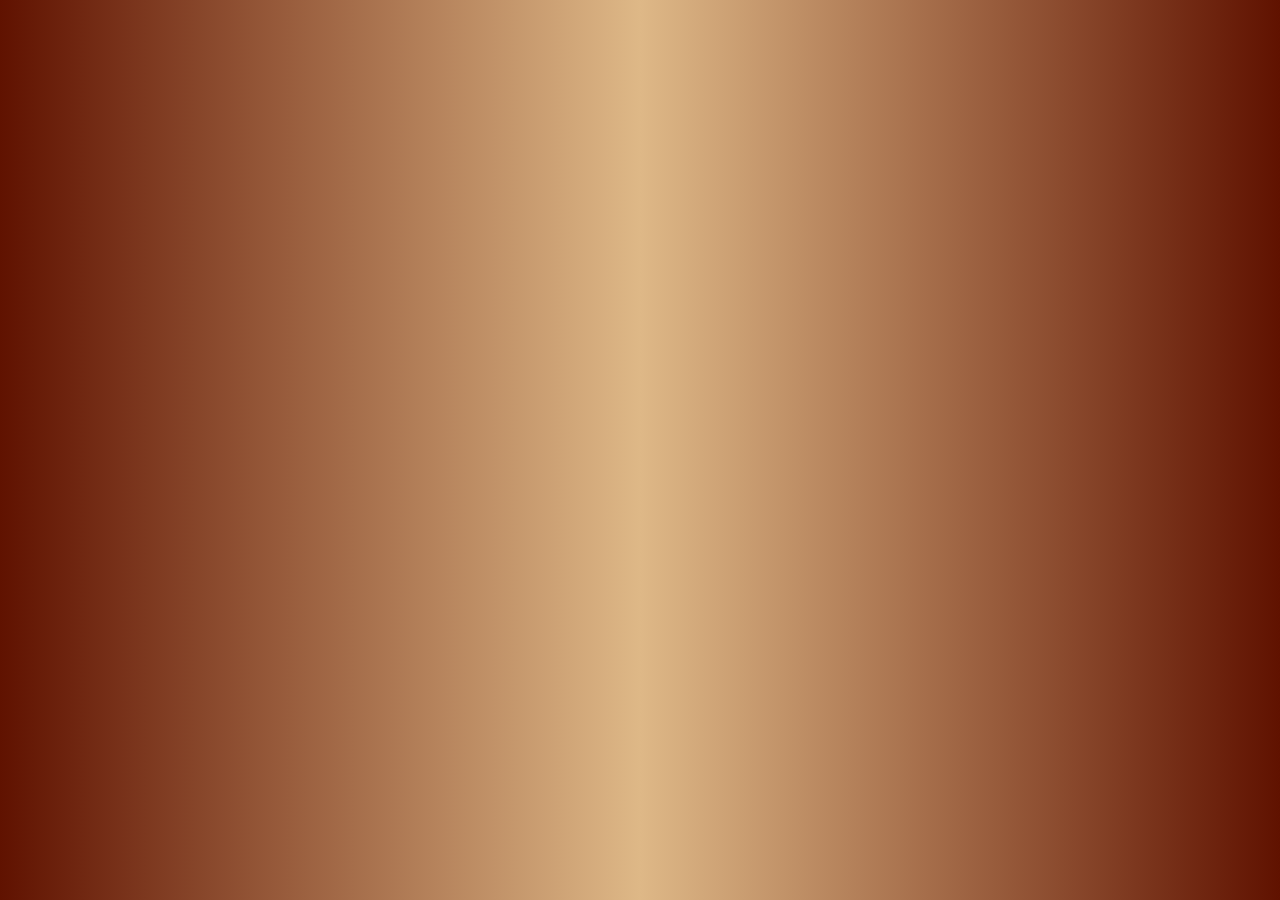
<file: 1.html>
<!DOCTYPE html>
<html lang="en">
<head>
    <style>
        *{
            background: linear-gradient(to right,rgb(96, 18, 0), rgb(222, 184, 135),rgb(96, 18, 0)); 
    
        }
    </style>
    <meta charset="UTF-8">
    <meta name="viewport" content="width=device-width, initial-scale=1.0">
    <title>Document</title>
</head>
<body>
    
</body>
</html>
</file>
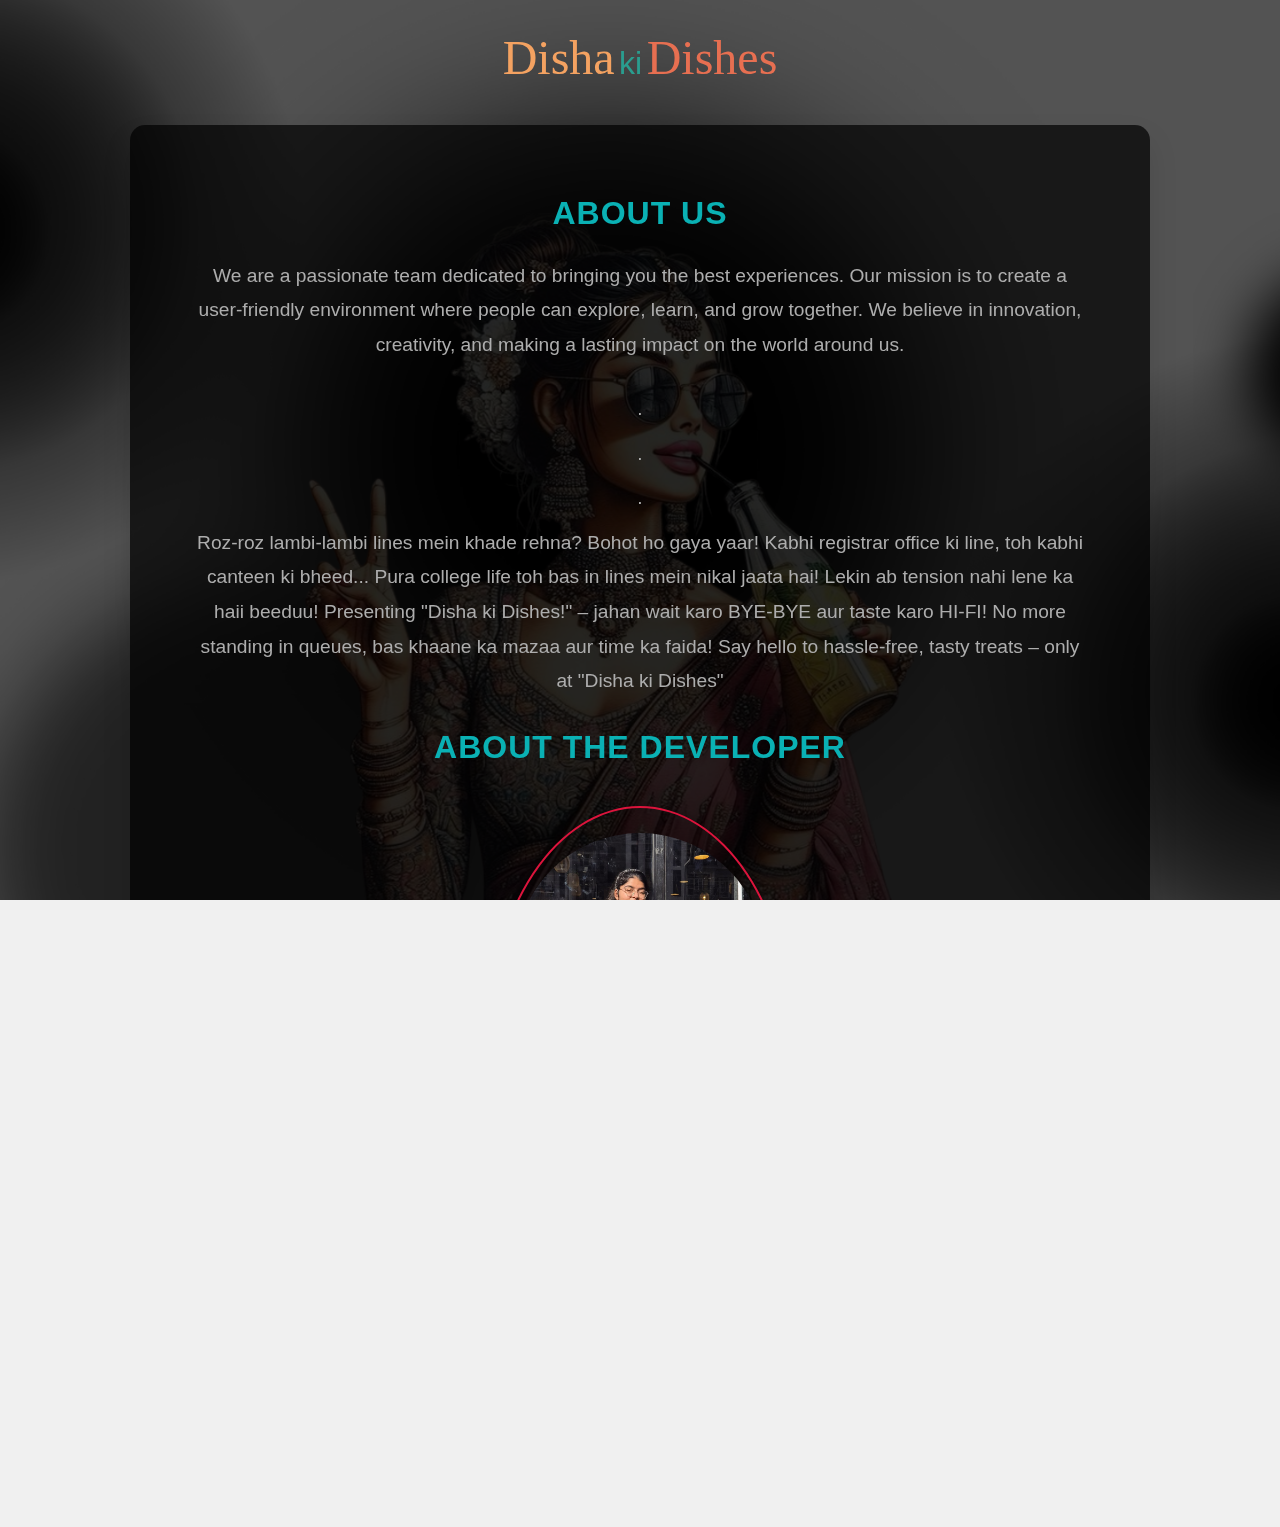
<file: Aboutus.html>
<!DOCTYPE html>
<html lang="en">
<head>
    <meta charset="UTF-8">
    <meta name="viewport" content="width=device-width, initial-scale=1.0">
    <title>About Us</title>
    <link rel="stylesheet" href="Aboutus.css">
</head>
<body>
    <!-- Logo Section -->
    <div class="logo">
        <span class="word1">Disha</span>
        <span class="word2">ki</span>
        <span class="word3">Dishes</span>
    </div>

    <!-- About Us Container -->
    <div class="about-container">
        <h2>About Us</h2>
        <p>We are a passionate team dedicated to bringing you the best experiences. Our mission is to create a user-friendly environment where people can explore, learn, and grow together. We believe in innovation, creativity, and making a lasting impact on the world around us.</p>
        <p id="para1">
            <span class="center-line">.</span>
            <span class="center-line">.</span>
            <span class="center-line">.</span>
            Roz-roz lambi-lambi lines mein khade rehna? Bohot ho gaya yaar! 
            Kabhi registrar office ki line, toh kabhi canteen ki bheed... Pura college life toh bas in lines mein nikal jaata hai!  
            Lekin ab tension nahi lene ka haii beeduu! 
            Presenting "Disha ki Dishes!" – jahan wait karo BYE-BYE aur taste karo HI-FI!  
            No more standing in queues, bas khaane ka mazaa aur time ka faida!  
            Say hello to hassle-free, tasty treats – only at "Disha ki Dishes"
        </p>
        
        <h2>About the developer</h2>
        <div class="team">
            <div class="member">
                <img src="Images/owner.jpg" alt="Owner" class="owner-img">
                <h3>Disha Verma</h3>
                <p>Front-End Developer</p>
            </div>
        </div>

        <p class="footer-text">Want to know more? <a href="Contactus.html">Contact Us</a></p>
    </div>

    <!-- Footer Section -->
    <footer class="footer">
        <p>&copy; 2024 Disha ki Dishes. All Rights Reserved.</p>
    </footer>
</body>
</html>
</file>
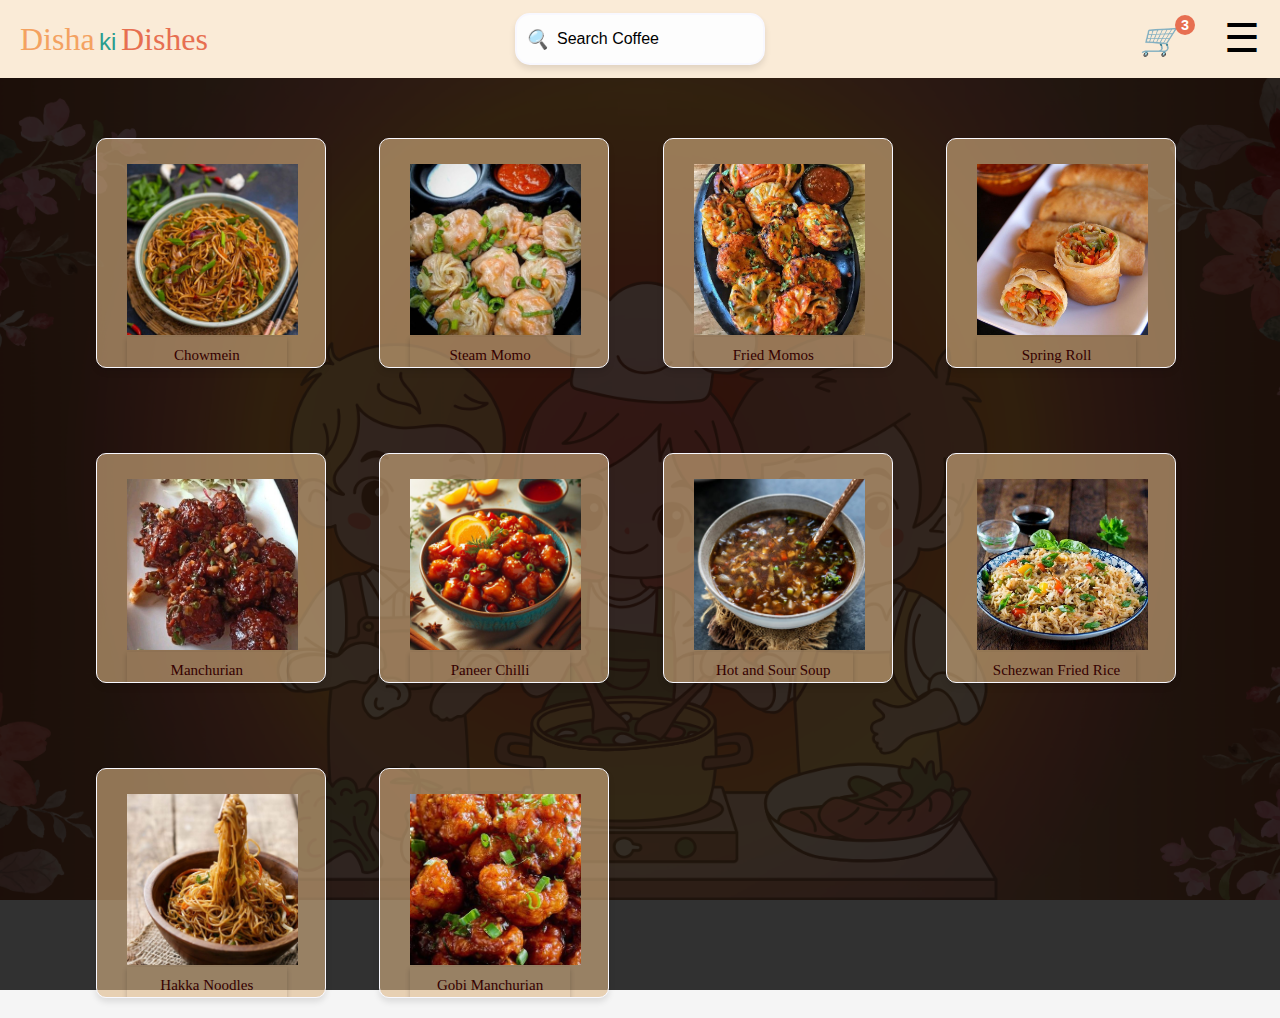
<file: Chinese.html>
<!DOCTYPE html>
<html lang="en">
<head>
    <meta charset="UTF-8">
    <meta name="viewport" content="width=device-width, initial-scale=1.0">
    <title>Chinese Dishes</title>
    <link href="https://cdnjs.cloudflare.com/ajax/libs/font-awesome/6.0.0-beta3/css/all.min.css" rel="stylesheet">
    <link rel="stylesheet" href="Chinese.css">
</head>
<body>
    <!-- Sidebar Toggle Button -->
    <div class="sidebar-toggle" id="sidebarToggle">&#9776;</div>

    <!-- Sidebar -->
    <div id="sideNav" class="side-nav">
        <a href="javascript:void(0)" class="closebtn" id="closeSidebar">&times;</a>
        <a href="Home.html">Home</a>
        <a href="Login.html">Login</a>
        <a href="Signup.html">Signup</a>
        <a href="Menu.html">Menu</a>
        <a href="MyCart.html">My Cart</a>
        <a href="Pre.html">Previous Order History</a>
        <a href="Feedback.html">Feedback</a>
        <a href="Aboutus.html">About Us</a>
        <a href="Contactus.html">Contact Us</a>
    </div>
       

    <nav class="navbar">
        <!-- Logo -->
        <div class="logo">
            <span class="word1">Disha</span>
            <span class="word2">ki</span>
            <span class="word3">Dishes</span>
        </div>
        
        <!-- Search Bar -->
        <div class="search-bar">
            <i class="search-icon">&#128269;</i> <!-- Search Icon -->
            <input type="text" id="searchInput" readonly>
        </div>

        <!-- Cart Button -->
        <div class="cart-container">
            <i class="cart-icon">&#128722;</i> <!-- Cart Icon -->
            <span class="cart-count">3</span> <!-- Dynamic cart count -->
        </div>

     
        

    </nav>
    <div class="container">
        <div class="dish-box">
            <!-- Food Item Name Overlay -->
            <div class="food-name-overlay">Chowmein</div>
            <img src="Images/Chowmein.jpg" alt="Chowmein" class="dish-img">
            <div class="bookmark" onclick="toggleBookmark(this)">
                <i class="fa fa-bookmark"></i>
            </div>
            <div class="heart-icon"><i class="fa fa-heart"></i></div>
            <div class="overlay" onclick="openPopup('Chowmein')">
                <span>View Details</span>
            </div>
        </div>
        <div class="dish-box">
            <!-- Food Item Name Overlay -->
            <div class="food-name-overlay">Steam Momo</div>
            <img src="Images/Momos.jpg" alt="Steam Momos" class="dish-img">
            <div class="bookmark" onclick="toggleBookmark(this)">
                <i class="fa fa-bookmark"></i>
            </div>
            <div class="heart-icon"><i class="fa fa-heart"></i></div>
            <div class="overlay" onclick="openPopup('Steam Momos')">
                <span>View Details</span>
            </div>
        </div>
        <div class="dish-box">
            <!-- Food Item Name Overlay -->
            <div class="food-name-overlay">Fried Momos</div>
            <img src="Images/FriedMomos.jpg" alt="Fried Momos" class="dish-img">
            <div class="bookmark" onclick="toggleBookmark(this)">
                <i class="fa fa-bookmark"></i>
            </div>
            <div class="heart-icon"><i class="fa fa-heart"></i></div>
            <div class="overlay" onclick="openPopup('Fried Momos')">
                <span>View Details</span>
            </div>
        </div><div class="dish-box">
            <!-- Food Item Name Overlay -->
            <div class="food-name-overlay">Spring Roll</div>
            <img src="Images/SpringRoll.jpg" alt="SpringRoll" class="dish-img">
            <div class="bookmark" onclick="toggleBookmark(this)">
                <i class="fa fa-bookmark"></i>
            </div>
            <div class="heart-icon"><i class="fa fa-heart"></i></div>
            <div class="overlay" onclick="openPopup('Spring Roll')">
                <span>View Details</span>
            </div>
        </div>
        <div class="dish-box">
            <!-- Food Item Name Overlay -->
            <div class="food-name-overlay">Manchurian</div>
            <img src="Images/Manchurian.jpg" alt="Manchurian" class="dish-img">
            <div class="bookmark" onclick="toggleBookmark(this)">
                <i class="fa fa-bookmark"></i>
            </div>
            <div class="heart-icon"><i class="fa fa-heart"></i></div>
            <div class="overlay" onclick="openPopup('Manchurian')">
                <span>View Details</span>
            </div>
        </div>
        <div class="dish-box">
            <!-- Food Item Name Overlay -->
            <div class="food-name-overlay">Paneer Chilli</div>
            <img src="Images/ChillyPaneer.jpg" alt="Paneer Chilli" class="dish-img">
            <div class="bookmark" onclick="toggleBookmark(this)">
                <i class="fa fa-bookmark"></i>
            </div>
            <div class="heart-icon"><i class="fa fa-heart"></i></div>
            <div class="overlay" onclick="openPopup('Paneer Chilli')">
                <span>View Details</span>
            </div>
        </div>
        <div class="dish-box">
            <!-- Food Item Name Overlay -->
            <div class="food-name-overlay">Hot and Sour Soup</div>
            <img src="Images/Soup.jpg" alt="Hot and Sour Soup" class="dish-img">
            <div class="bookmark" onclick="toggleBookmark(this)">
                <i class="fa fa-bookmark"></i>
            </div>
            <div class="heart-icon"><i class="fa fa-heart"></i></div>
            <div class="overlay" onclick="openPopup('Hot and Sour Soup')">
                <span>View Details</span>
            </div>
        </div>
        <div class="dish-box">
            <!-- Food Item Name Overlay -->
            <div class="food-name-overlay">Schezwan Fried Rice</div>
            <img src="Images/Rice.jpg" alt="Schezwan Fried Rice" class="dish-img">
            <div class="bookmark" onclick="toggleBookmark(this)">
                <i class="fa fa-bookmark"></i>
            </div>
            <div class="heart-icon"><i class="fa fa-heart"></i></div>
            <div class="overlay" onclick="openPopup('Schezwan Fried Rice')">
                <span>View Details</span>
            </div>
        </div>
        <div class="dish-box">
            <!-- Food Item Name Overlay -->
            <div class="food-name-overlay">Hakka Noodles</div>
            <img src="Images/Noodles.jpg" alt="Hakka Noodles" class="dish-img">
            <div class="bookmark" onclick="toggleBookmark(this)">
                <i class="fa fa-bookmark"></i>
            </div>
            <div class="heart-icon"><i class="fa fa-heart"></i></div>
            <div class="overlay" onclick="openPopup('Hakka Noodles')">
                <span>View Details</span>
            </div>
        </div>
        <div class="dish-box">
            <!-- Food Item Name Overlay -->
            <div class="food-name-overlay">Gobi Manchurian</div>
            <img src="Images/Man.jpg" alt="Gobi Manchurian" class="dish-img">
            <div class="bookmark" onclick="toggleBookmark(this)">
                <i class="fa fa-bookmark"></i>
            </div>
            <div class="heart-icon"><i class="fa fa-heart"></i></div>
            <div class="overlay" onclick="openPopup('Gobi Manchurian')">
                <span>View Details</span>
            </div>
        </div>

                </div>
            </div>
        </div>
    </div>

    <!-- Popup Modal -->
    <div id="popup" class="popup">
        <div class="popup-content">
            <span class="close-btn" onclick="closePopup()">&times;</span>
            <h2 id="popup-title"></h2>
            <label for="time-slot">Time Slot:</label>
            <select id="time-slot" class="select-field">
                <option value="1st-lecture">1st Lecture</option>
                <option value="2nd-lecture">2nd Lecture</option>
                <option value="Water Break">Water Break</option>
                <option value="3rd-lecture">3rd Lecture</option>
                <option value="lunch-12-1">Lunch Slot 12:20-1:10</option>
                <option value="lunch-1-2">Lunch Slot 1:10-2:00</option>
                <option value="After 4:30">After 4:30</option>
            </select>

            <label for="remarks">Additional Instructions:</label>
            <textarea id="remarks" placeholder="E.g., Less spicy, no onion"></textarea>

            <label for="quantity">Number of Pieces:</label>
            <input type="number" id="quantity" min="1" max="10" value="1">

            <button class="add-to-cart-btn">Add to Cart</button>
        </div>
    </div>

    <script>
    // Toggle the side navigation
    function toggleNav() {
            const sideNav = document.getElementById("sideNav");
            if (sideNav.style.width === "250px") {
                sideNav.style.width = "0"; // Close the sidebar
            } else {
                sideNav.style.width = "250px"; // Open the sidebar
            }
        }

        // Add event listeners for toggling
        document.getElementById("sidebarToggle").addEventListener("click", toggleNav);
        document.getElementById("closeSidebar").addEventListener("click", () => {
            document.getElementById("sideNav").style.width = "0"; // Close the sidebar
        });
        const searchSuggestions = ["Search Coffee", "Search Tea", "Search Chowmein", "Search Pasta", "Search Limca"];
        let index = 0;
        const searchInput = document.getElementById("searchInput");

        // Immediately start cycling through search text
        function cycleSearchText() {
            searchInput.value = searchSuggestions[index];
            index = (index + 1) % searchSuggestions.length;
        }

        // Start cycling right away
        cycleSearchText();

        // Change text every 3 seconds
        setInterval(cycleSearchText, 3000);
    // Toggle bookmark and show heart icon
        function toggleBookmark(element) {
            const heartIcon = element.parentElement.querySelector('.heart-icon');
            const bookmarkIcon = element.querySelector('.fa-bookmark');
        
            if (heartIcon.style.display === 'block') {
                heartIcon.style.display = 'none';
                bookmarkIcon.style.color = '#444';
            } else {
                heartIcon.style.display = 'block';
                bookmarkIcon.style.color = 'red';
            }
        }
        
        // Open popup
        function openPopup(dishName) {
            const popup = document.getElementById('popup');
            const popupTitle = document.getElementById('popup-title');
            popupTitle.textContent = dishName;
            popup.style.display = 'flex';
        
            // Close popup on clicking outside
            window.addEventListener('mousedown', closePopupOnOutsideClick);
        }
        
        // Close popup
        function closePopup() {
            const popup = document.getElementById('popup');
            popup.style.display = 'none';
            window.removeEventListener('mousedown', closePopupOnOutsideClick);
        }
        
        // Close popup when clicked outside
        function closePopupOnOutsideClick(event) {
            const popupContent = document.querySelector('.popup-content');
            if (!popupContent.contains(event.target)) {
                closePopup();
            }
        }
        </script>
</body>
</html>
</file>
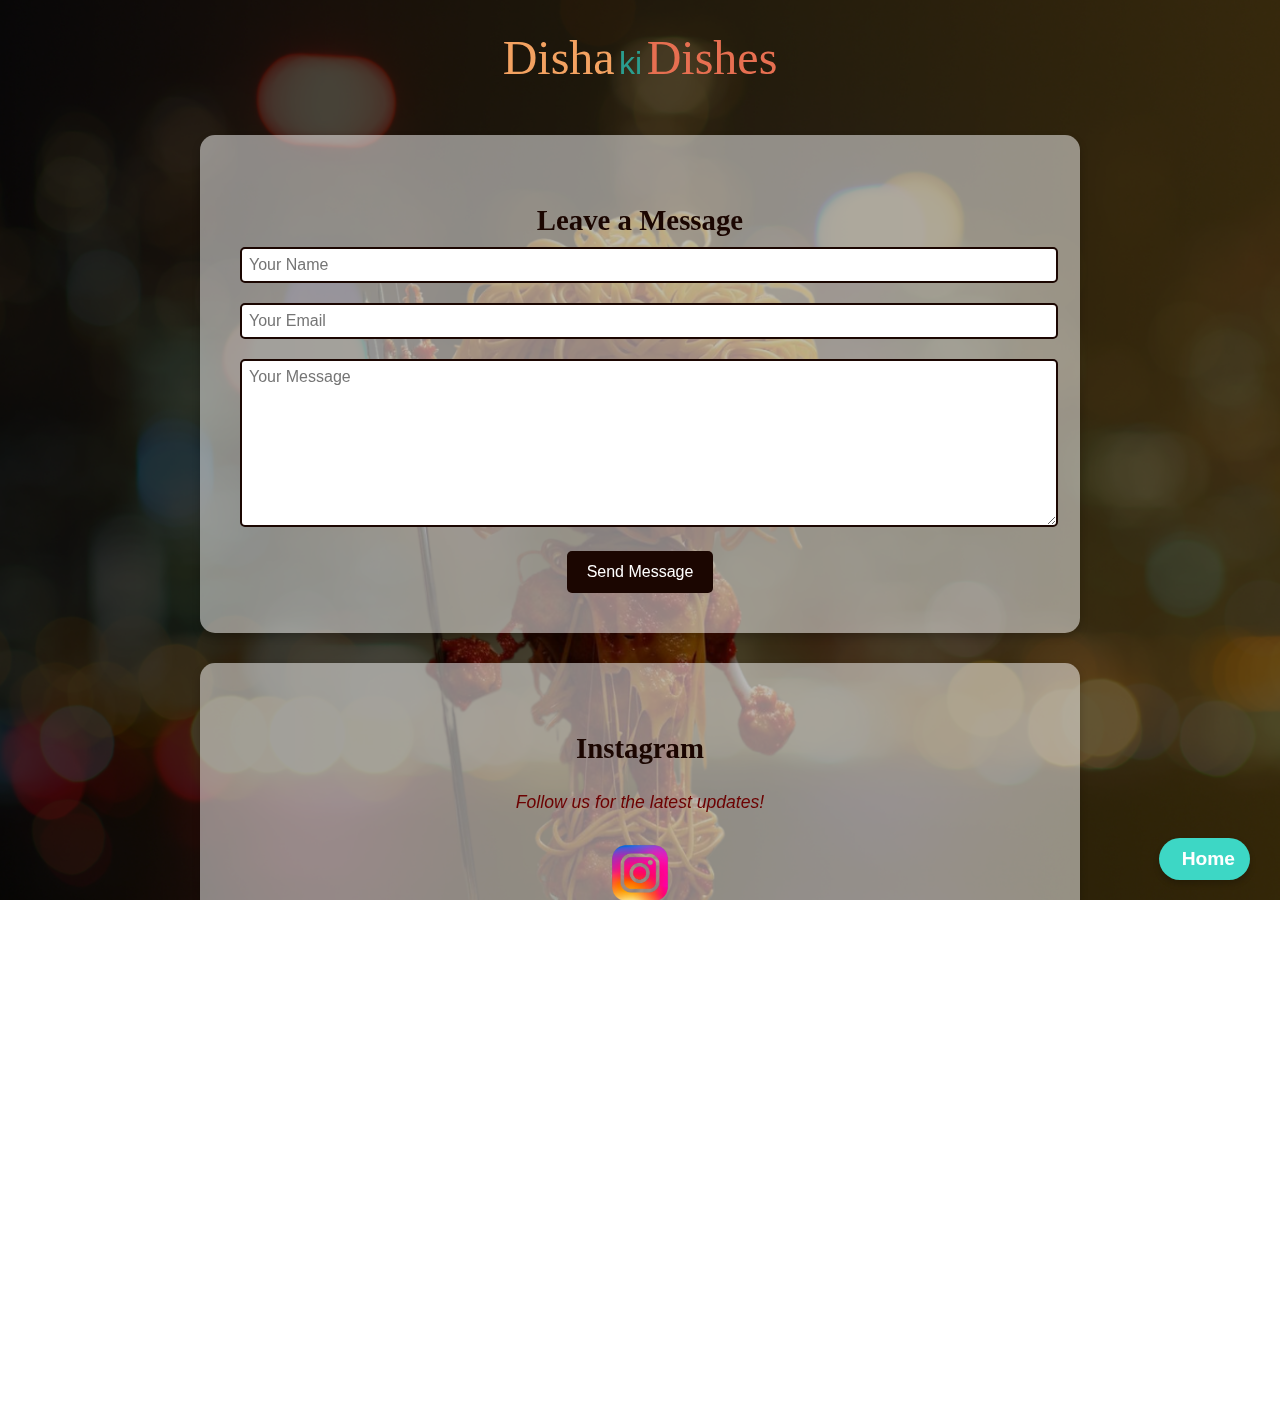
<file: Contactus.html>
<!DOCTYPE html>
<html lang="en">
<head>
    <meta charset="UTF-8">
    <meta name="viewport" content="width=device-width, initial-scale=1.0">
    <title>Contact Us</title>
    <link rel="stylesheet" href="Contactus.css">
</head>
<body>

    <!-- Logo Section -->
    <div class="logo">
        <span class="word1">Disha</span>
        <span class="word2">ki</span>
        <span class="word3">Dishes</span>
    </div>

    <!-- Contact Section -->
    <div class="contact-section">
        <!-- Leave a Message Section -->
        <div class="contact-box">
            <h3>Leave a Message</h3>
            <form class="contact-form" action="submit_form.php" method="POST">
                <input type="text" name="name" placeholder="Your Name" required>
                <input type="email" name="email" placeholder="Your Email" required>
                <textarea name="message" placeholder="Your Message" required></textarea>
                <button type="submit">Send Message</button>
            </form>
        </div>

        <!-- Instagram Section -->
        <div class="contact-box">
            <h3>Instagram</h3>
            <p>Follow us for the latest updates!</p>
            <a href="https://www.instagram.com/_ms.disha_/profilecard/" target="_blank">
                <img src="Images/Instagram.png" alt="Instagram" width="80">
            </a>
        </div>

        <!-- LinkedIn Section -->
        <div class="contact-box">
            <h3>LinkedIn</h3>
            <p>Connect with us on LinkedIn!</p>
            <a href="https://www.linkedin.com/in/disha-verma-a37bb4322?utm_source=share&utm_campaign=share_via&utm_content=profile&utm_medium=android_app" target="_blank">
                <img src="Images/Linkedin.png" alt="LinkedIn" width="80">
            </a>
        </div>
    </div>

    <div class="home-link-container">
        <a href="Home.html" class="home-link" title="Go to Home">
            <i class="fas fa-home"></i> Home
        </a>
    </div>

    <!-- Footer Section -->
    <footer class="footer">
        <p>&copy; 2024 Disha ki Dishes. All Rights Reserved.</p>
    </footer>
    <script>document.querySelector('.home-link').addEventListener('click', (e) => {
        e.preventDefault();
        window.location.href = 'Home.html'; // Adjust if your home link differs
    });
    </script>
        
</body>
</html>
</file>
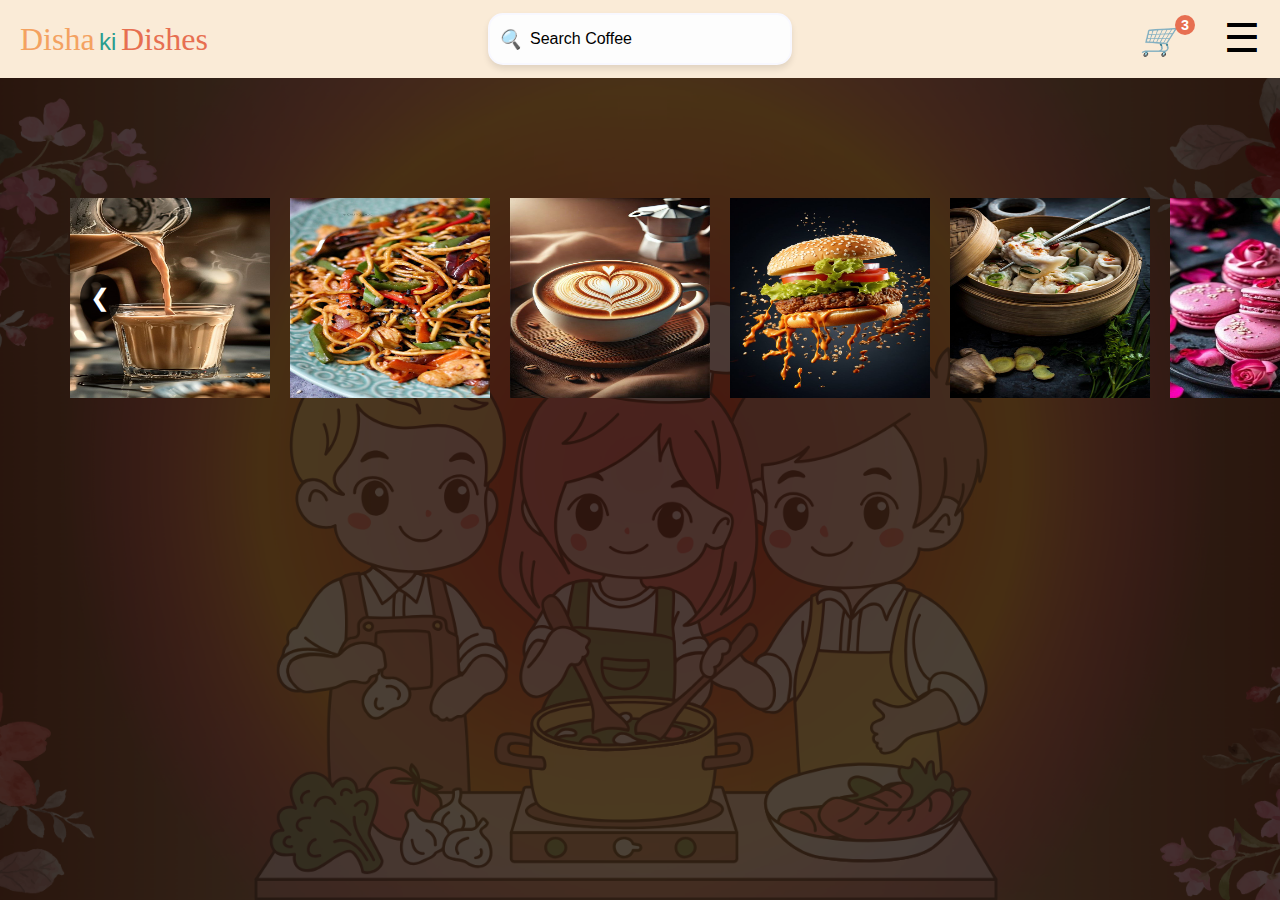
<file: Home.html>
<!DOCTYPE html>
<html lang="en">
<head>
    <meta charset="UTF-8">
    <meta name="viewport" content="width=device-width, initial-scale=1.0">
    <title>Home Page</title>
    <link rel="stylesheet" href="styles.css">
</head>
<body>
    <!-- Sidebar Toggle Button -->
    <div class="sidebar-toggle" id="sidebarToggle">&#9776;</div>

    <!-- Sidebar -->
    <div id="sideNav" class="side-nav">
        <a href="javascript:void(0)" class="closebtn" id="closeSidebar">&times;</a>
        <a href="Home.html">Home</a>
        <a href="Login.html">Login</a>
        <a href="Signup.html">Signup</a>
        <a href="Menu.html">Menu</a>
        <a href="MyCart.html">My Cart</a>
        <a href="Pre.html">Previous Order History</a>
        <a href="Feedback.html">Feedback</a>
        <a href="Aboutus.html">About Us</a>
        <a href="Contactus.html">Contact Us</a>
    </div>

    <!-- Navbar -->
    <nav class="navbar">
        <!-- Logo -->
        <div class="logo">
            <span class="word1">Disha</span>
            <span class="word2">ki</span>
            <span class="word3">Dishes</span>
        </div>
        <!-- Search Bar -->
        <div class="search-bar">
            <i class="search-icon">&#128269;</i> <!-- Search Icon -->
            <input type="text" id="searchInput" readonly>
        </div>
        <!-- Cart Button -->
        <div class="cart-container">
            <i class="cart-icon">&#128722;</i> <!-- Cart Icon -->
            <span class="cart-count">3</span> <!-- Dynamic cart count -->
        </div>
        <!-- Sidebar Toggle Button -->
        <div class="sidebar-toggle" id="sidebarToggle">&#9776;</div>
    </nav>

    <div class="carousel-container">
        <button class="scroll-btn left">&#10094;</button>
        <div class="carousel">
          <img src="Images/9.jpg" data-hover="Images/21.jpg" alt="Image 2">
          <img src="Images/12.jpg" data-hover="Images/13.jpg" alt="Image 3">
          <img src="Images/10.jpg" data-hover="Images/11.jpg" alt="Image 4">
          <img src="Images/14.jpg" data-hover="Images/15.jpg" alt="Image 5">
          <img src="Images/16.jpg" data-hover="Images/17.jpg" alt="Image 6">
          <img src="Images/32.jpg" data-hover="Images/33.jpg" alt="Image 7">
          <img src="Images/24.jpg" data-hover="Images/18.jpg" alt="Image 8">
          <img src="Images/25.jpg" data-hover="Images/26.jpg" alt="Image 9">
          <img src="Images/19.jpg" data-hover="Images/22.jpg" alt="Image 10">
          <img src="Images/9.jpg" data-hover="Images/21.jpg" alt="Image 2">
          <img src="Images/12.jpg" data-hover="Images/13.jpg" alt="Image 3">
          <img src="Images/10.jpg" data-hover="Images/11.jpg" alt="Image 4">
          <img src="Images/14.jpg" data-hover="Images/15.jpg" alt="Image 5">
          <img src="Images/16.jpg" data-hover="Images/17.jpg" alt="Image 6">
          <img src="Images/32.jpg" data-hover="Images/33.jpg" alt="Image 7">
          <img src="Images/24.jpg" data-hover="Images/18.jpg" alt="Image 8">
          <img src="Images/25.jpg" data-hover="Images/26.jpg" alt="Image 9">
          <img src="Images/19.jpg" data-hover="Images/22.jpg" alt="Image 10">
        </div>
        <button class="scroll-btn right">&#10095;</button>
      </div>
    
      <script>
        const carousel = document.querySelector('.carousel');
        const leftBtn = document.querySelector('.scroll-btn.left');
        const rightBtn = document.querySelector('.scroll-btn.right');
        const images = document.querySelectorAll('.carousel img');
    
        // Scroll functionality for carousel
        function scrollLeft() {
          // Scroll by a fixed width of an image, so it scrolls one image at a time
          carousel.scrollBy({ left: -220, behavior: 'smooth' }); // Adjusted scroll distance to match image size
        }
    
        function scrollRight() {
          // Scroll by a fixed width of an image, so it scrolls one image at a time
          carousel.scrollBy({ left: 220, behavior: 'smooth' }); // Adjusted scroll distance to match image size
        }
    
        leftBtn.addEventListener('click', scrollLeft);
        rightBtn.addEventListener('click', scrollRight);
    
        // Hover effect for changing images
        images.forEach((img) => {
          const originalSrc = img.getAttribute('src'); // Store original image source
    
          img.addEventListener('mouseenter', () => {
            const hoverImage = img.getAttribute('data-hover');
            if (hoverImage) {
              img.setAttribute('src', hoverImage); // Change to hover image
            }
          });
    
          img.addEventListener('mouseleave', () => {
            img.setAttribute('src', originalSrc); // Revert back to original image
          });
        });
    
        // Auto change image every 10 seconds
        let currentImageIndex = 0;
    
        function changeImage() {
          images.forEach((img, index) => {
            const hoverImage = img.getAttribute('data-hover');
            const originalSrc = img.getAttribute('src');
    
            // Only change the image if it's the current one
            if (index === currentImageIndex) {
              img.setAttribute('src', hoverImage || originalSrc); // Set hover image if available
            } else {
              img.setAttribute('src', originalSrc); // Revert to original for others
            }
          });
    
          // Increment the index for the next image
          currentImageIndex = (currentImageIndex + 1) % images.length;
        }
    
        // Change images every 10 seconds
        setInterval(changeImage, 10000)

        const searchSuggestions = ["Search Coffee", "Search Tea", "Search Chowmein", "Search Pasta", "Search Limca"];
        let index = 0;
        const searchInput = document.getElementById("searchInput");

        // Immediately start cycling through search text
        function cycleSearchText() {
            searchInput.value = searchSuggestions[index];
            index = (index + 1) % searchSuggestions.length;
        }

        // Start cycling right away
        cycleSearchText();

        // Change text every 3 seconds
        setInterval(cycleSearchText, 3000);

        // Toggle the side navigation
        function toggleNav() {
            const sideNav = document.getElementById("sideNav");
            if (sideNav.style.width === "250px") {
                sideNav.style.width = "0"; // Close the sidebar
            } else {
                sideNav.style.width = "250px"; // Open the sidebar
            }
        }

        // Add event listeners for toggling
        document.getElementById("sidebarToggle").addEventListener("click", toggleNav);
        document.getElementById("closeSidebar").addEventListener("click", () => {
            document.getElementById("sideNav").style.width = "0"; // Close the sidebar
        });
    </script>
</body>
</html>
</file>
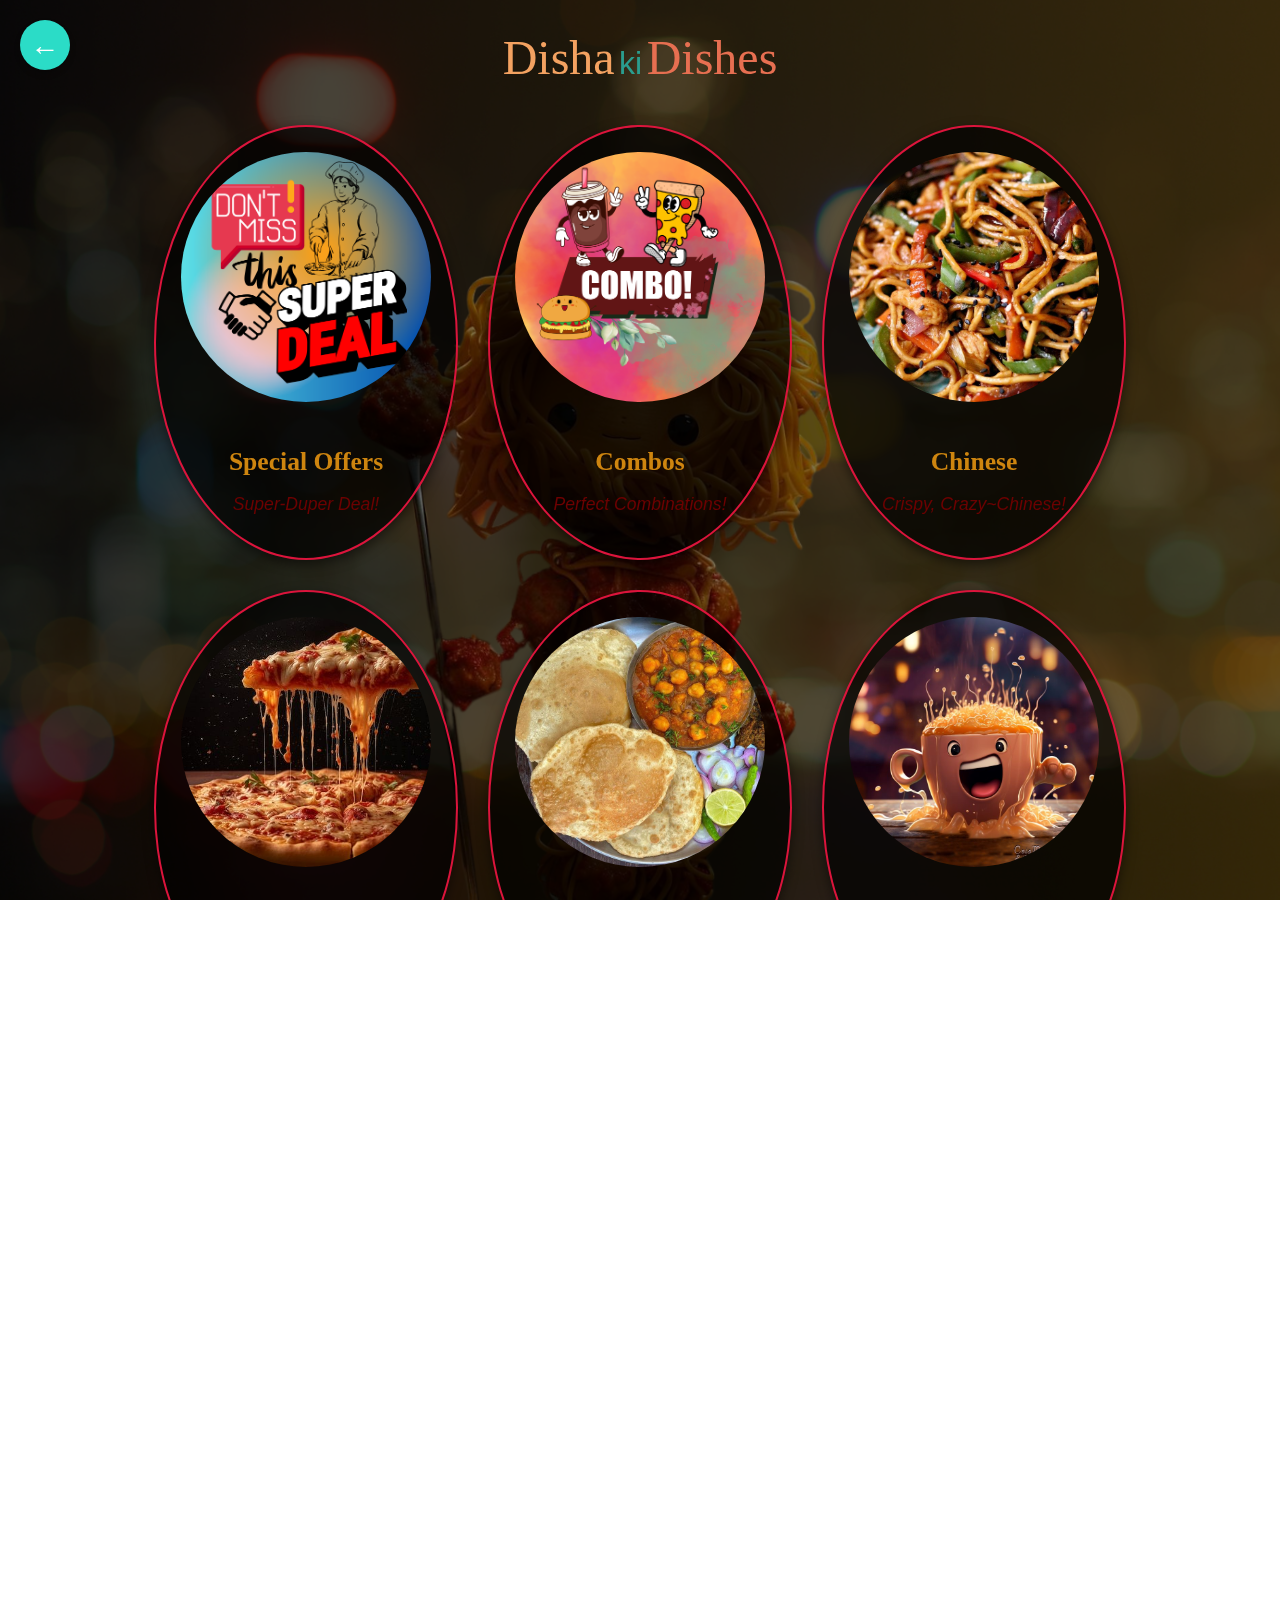
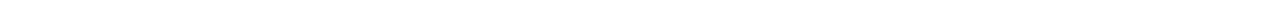
<file: Menu.html>
<!DOCTYPE html>
<html lang="en">
<head>
    <meta charset="UTF-8">
    <meta name="viewport" content="width=device-width, initial-scale=1.0">
    <title>Menu</title>
    <link rel="stylesheet" href="Menu.css">
</head>
<body>
    <!-- Logo Section -->
    <div class="logo">
        <span class="word1">Disha</span>
        <span class="word2">ki</span>
        <span class="word3">Dishes</span>
    </div>

    <div class="back-home-container">
        <a href="index.html" class="back-home-button" title="Back to Home">
            <span class="arrow-icon">&larr;</span> <!-- Back arrow icon -->
        </a>
    </div>
    

    <!-- Team Section -->
    <div class="team">
        <div class="member">
            <img src="Images/Deal.png" alt="Owner" class="owner-img">
            <h3>Special Offers</h3>
            <p>Super-Duper Deal!</p>
        </div>
        <div class="member">
            <img src="Images/Combo.png" alt="Owner" class="owner-img">
            <h3>Combos</h3>
            <p>Perfect Combinations!</p>
        </div>
        <a href="Chinese.html">
            <div class="member">
                <img src="Images/12.jpg" alt="Owner" class="owner-img">
                <h3>Chinese</h3>
                <p>Crispy, Crazy~Chinese!</p>
            </div>
        </a>
        
        <div class="member">
            <img src="Images/18.jpg" alt="Owner" class="owner-img">
            <h3>Italian</h3>
            <p>Pizza Passion!</p>
        </div>
        <div class="member">
            <img src="Images/19.jpg" alt="Owner" class="owner-img">
            <h3>Indian</h3>
            <p>Desi Tadka!</p>
        </div>
        <div class="member">
            <img src="Images/8.jpg" alt="Owner" class="owner-img">
            <h3>Beverages</h3>
            <p>Perfect lovers!</p>
        </div>
        <div class="member">
            <img src="Images/Salad.jpg" alt="Owner" class="owner-img">
            <h3>Salad</h3>
            <p>Health Buddy!</p>
        </div>
        <div class="member">
            <img src="Images/Chicken.jpg" alt="Owner" class="owner-img">
            <h3>Non-Vegeterian</h3>
            <p>Eat more Meat!</p>
        </div>
    </div>

    <!-- Footer Section -->
    <footer class="footer">
        <p>&copy; 2024 Disha ki Dishes. All Rights Reserved.</p>
    </footer>
    <script>
        document.querySelector('.back-home-button').addEventListener('click', (e) => {
    e.preventDefault();
    window.location.href = 'Home.html'; // Adjust this to your home page path
});

    </script>
</body>
</html>
</file>
<file: styles.css>
body {
    font-family: Arial, sans-serif;
    background-image: url('Images/new.png');  /* Path to your background image */
    background-size: cover;  /* Ensures the image covers the viewport */
    background-position: center;  /* Centers the image */
    background-attachment: fixed;  /* Keeps background fixed when scrolling */
    position: relative;  /* To position the overlay and content properly */
    min-height: 100vh;  /* Ensure the body takes the full height */
}

/* Dark Overlay */
body::before {
    content: '';
    position: absolute;
    top: 0;
    left: 0;
    right: 0;
    bottom: 0;
    background: rgba(0, 0, 0, 0.7);  /* Black with 50% opacity */
    z-index: 1;  /* Ensure overlay is behind the content */
}

/* Navbar Styles */
.navbar {
    display: flex;
    justify-content: flex-end; /* Move everything to the right */
    align-items: center;
    background-color: antiquewhite;
    padding: 20px 20px;
    position: relative;
    z-index: 1;
}

.logo {
    position: absolute;
    left: 20px; /* Adjust for the left space */
    top: 50%;
    transform: translateY(-50%);
}

.word1 {
    font-size: 2rem;
    font-family: fantasy;
    font-weight: lighter;
    color: #f4a261;
}

.word2 {
    font-size: 1.5rem;
    font-family: Arial, Helvetica, sans-serif;
    font-weight: lighter;
    color: #2a9d8f;
}

.word3 {
    font-size: 2rem;
    font-family: fantasy;
    font-weight: lighter;
    color: #e76f51;
}

/* Cart Container */
.cart-container {
    position: relative;
    margin-right: 80px; /* Adjust spacing from the right */
    cursor: pointer;
    color: #000; /* Default color */
    display: flex;
    align-items: center;
    justify-content: center;
    font-size: 1.5rem;
}

/* Cart Icon */
.cart-icon {
    font-size: 2rem; /* Icon size */
    color: #2a9d8f; /* Match theme colors */
    transition: transform 0.2s ease, color 0.2s ease; /* Smooth hover effect */
}

/* Cart Count (badge) */
.cart-count {
    position: absolute;
    top: -5px;
    right: -15px;
    background-color: #e76f51;
    color: white;
    font-size: 0.9rem;
    font-weight: bold;
    padding: 2px 6px;
    border-radius: 50%;
    text-align: center;
}

/* Cart Hover Effect */
.cart-container:hover .cart-icon {
    transform: scale(1.2); /* Slight enlargement */
    color: #f4a261; /* Lighter color on hover */
}

.search-bar {
    position: absolute;
    top: 50%;
    left: 50%;
    transform: translate(-50%, -50%);
    display: flex;
    align-items: center;
}

.search-bar input {
    padding: 15px 10px 15px 40px;
    font-size: 16px;
    width: 250px;
    border-radius: 15px;
    border: 2px solid ghostwhite;
    outline: none;
    transition: all 0.3s ease-in-out;
    background-color: #fdfdfd;
    box-shadow: 0 4px 6px rgba(0, 0, 0, 0.1);
}

.search-bar input:focus {
    width: 350px;
    background-color: burlywood;
    border: 2px solid ghostwhite;
}

.search-icon {
    position: absolute;
    left: 10px;
    font-size: 1.2em;
    color: #585858;
}


/* Side Navigation (Sidenav) Styles */
.side-nav {
    z-index: 9999;
    height: 100%;
    width: 0;
    position: fixed;
    top: 0;
    left: 0;
    background-color: rgba(0, 0, 0, 0.9);
    overflow-x: hidden;
    transition: width 0.0s ease-in-out; /* Smooth transition */
    padding-top: 100px;
}

.side-nav a {
    padding: 10px 10px 8px 32px;
    display: block;
    font-size: 20px;
    text-decoration: none; /* Remove underline */
    color: rgb(255, 255, 255); /* Default color */
    transition: color 0.3s ease, font-size 0.3s ease; /* Smooth transition for color and font size */
}

.side-nav a:hover {
    color: burlywood; /* Highlight color on hover */
    font-size: 20.5px; /* Increase font size on hover */
}

.side-nav .closebtn {
    position: absolute;
    top: 15px;
    right: 30px;
    font-size: 40px;
    margin-left: 40px;
}

/* Sidebar toggle button styles */
.sidebar-toggle {
    font-size: 40px;
    cursor: pointer;
    position: absolute;
    right: 20px; /* Move to the right */
    top: 15px;
    z-index: 2; /* Make sure toggle button is above navbar */
    color: rgb(0, 0, 0);
}

        /* Set body background */
        body {
            margin: 0;
            padding: 0;
            font-family: Arial, sans-serif;
        }

        /* Animation Container */
        #animationContainer {
            position: fixed;
            top: 0;
            left: 0;
            width: 100%;
            height: 100%;
            display: flex;
            align-items: center;
            justify-content: center;
            flex-direction: column;
            z-index: 9999;

            /* Add background image */
            background: url('./images/background.jpg') no-repeat center center/cover;
        }

        /* Add black overlay */
        #animationContainer::before {
            content: '';
            position: absolute;
            top: 0;
            left: 0;
            width: 100%;
            height: 100%;
            background: rgba(0, 0, 0, 0.9); /* Semi-transparent black overlay */
            z-index: -1; /* Place behind content */
        }

        /* Loading Word Animation */
        .loading-word {
            display: flex;
            margin-bottom: 20px;
            animation: hideLoading 0.7s ease forwards;
            animation-delay: 1.5s;
        }

        .loading-word span {
            font-size: 2rem;
            font-family: Arial, sans-serif;
            font-weight: bold;
            color: white;
            opacity: 0;
            display: inline-block;
            animation: fadeInLetter 0.3s ease forwards;
        }

        /* Sequential animation for each letter */
        .loading-word span:nth-child(1) { animation-delay: 0s; }
        .loading-word span:nth-child(2) { animation-delay: 0.1s; }
        .loading-word span:nth-child(3) { animation-delay: 0.2s; }
        .loading-word span:nth-child(4) { animation-delay: 0.3s; }
        .loading-word span:nth-child(5) { animation-delay: 0.4s; }
        .loading-word span:nth-child(6) { animation-delay: 0.5s; }
        .loading-word span:nth-child(7) { animation-delay: 0.6s; }
        .loading-word span:nth-child(8) { animation-delay: 0.7s; }
        .loading-word span:nth-child(9) { animation-delay: 0.8s; }
        .loading-word span:nth-child(10) { animation-delay: 0.9s; }

        @keyframes fadeInLetter {
            0% {
                opacity: 0;
                transform: translateY(10px);
            }
            100% {
                opacity: 1;
                transform: translateY(0);
            }
        }

        /* Hides Loading Word */
        @keyframes hideLoading {
            0% {
                opacity: 1;
                transform: translateY(0);
            }
            100% {
                opacity: 0;
                visibility: hidden;
            }
        }

        /* Disha ki Dishes Animation */
        .logo-text {
            font-size: 20rem;
            display: flex;
            gap: 10px;
            opacity: 0;
            animation: fadeInLogo 1.0s ease forwards;
            animation-delay: 2.2s;
        }

        .logo-text .word1 {
            font-family: fantasy;
            font-size: 10rem;
            font-weight: lighter;
            color: #f4a261;
        }

        .logo-text .word2 {
            font-family: Arial, Helvetica, sans-serif;
            font-size: 8rem;
            font-weight: lighter;
            color: #2a9d8f;
        }

        .logo-text .word3 {
            font-family: fantasy;
            font-size: 10rem;
            font-weight: lighter;
            color: #e76f51;
        }

        @keyframes fadeInLogo {
            0% {
                opacity: 0;
                transform: scale(0.8);
            }
            100% {
                opacity: 1;
                transform: scale(1);
            }
        }

        /* Fade out the entire animation container */
        @keyframes fadeOut {
            0% {
                opacity: 1;
            }
            100% {
                opacity: 0;
                visibility: hidden;
            }
        }

        /* Fade out animation container after all animations complete */
        #animationContainer {
            animation: fadeOut 1.5s ease forwards;
            animation-delay: 3.5s;
        }
        .carousel-container {
            position: relative;
            width: 100%;
            max-width: 1400px;
            margin-top: 120px;
            margin-left: 70px;
            margin-right: 50px;
            z-index: 100;
            overflow: hidden; /* Hides scrollbar */
          }
          
          .carousel {
            display: flex;
            gap: 20px;
            scroll-behavior: smooth;
            overflow-x: auto;
            border: none;
            border-radius: none;
            -ms-overflow-style: none; /* IE and Edge */
            scrollbar-width: none; /* Firefox */
            
          }
          
          .carousel::-webkit-scrollbar {
            display: none; /* Hide scrollbar in Chrome, Safari, and Opera */
          }
          
          .carousel img {
            flex-shrink: 0;
            width: 200px;
            height: 200px;
            /* border: 0.5px solid ghostwhite; */
            /* border-radius: 10px; */
            object-fit: fill;
            transition: transform 0.3s ease-in-out, box-shadow 0.3s ease-in-out;
          }
          
          .carousel img:hover {
            transform: scale(1.05);
            box-shadow: 0px 15px 20px rgba(0, 0, 0, 0.9);
            border: none;
          }
          
          .scroll-btn {
            position: absolute;
            top: 50%;
            transform: translateY(-50%);
            background-color: rgba(0, 0, 0, 0.7);
            color: white;
            border: none;
            font-size: 24px;
            padding: 10px;
            cursor: pointer;
            border-radius: 50%;
            z-index: 100;
          }
          
          .scroll-btn.left {
            left: 10px;
          }
          
          .scroll-btn.right {
            right: 10px;
          }
</file>
<file: Aboutus.css>
/* General Reset */
 body, html {
    margin: 0;
    padding: 0;
    width: 100%;
    height: 100%;
    font-family: 'Arial', sans-serif;
    background: #f0f0f0; /* Lighter background for an elegant look */
    position: relative;
    overflow-x: hidden;  /* Prevent horizontal scrolling */
}

/* Background Styling */
body {
    font-family: Arial, sans-serif;
    background-image: url('Images/c.png');  /* Path to your background image */
    background-size: cover;  /* Ensures the image covers the viewport */
    background-position: center;  /* Centers the image */
    background-attachment: fixed;  /* Keeps background fixed when scrolling */
    min-height: 100vh;  /* Ensure the body takes the full height */
    overflow-y: auto;  /* Allow vertical scrolling */
}

/* Dark Overlay */
body::before {
    content: '';
    position: fixed; /* Fix overlay position */
    top: 0;
    left: 0;
    right: 0;
    bottom: 0;
    background: rgba(0, 0, 0, 0.5);  /* Black with 50% opacity */
    z-index: 1;  /* Ensure overlay is behind the content */
    display: block;  /* Full height overlay */
    min-height: 100%; /* Ensure overlay covers the entire viewport */
}

/* Logo Section */
.logo {
    text-align: center;
    margin-top: 30px;
    z-index: 3; /* Ensure it stays on top of the overlay */
    position: relative; /* Ensure positioning above the overlay */
}

.word1 {
    font-size: 3rem;
    font-family: fantasy;
    font-weight: lighter;
    color: #f4a261;
}

.word2 {
    font-size: 2rem;
    font-family: Arial, Helvetica, sans-serif;
    font-weight: lighter;
    color: #2a9d8f;
}

.word3 {
    font-size: 3rem;
    font-family: fantasy;
    font-weight: lighter;
    color: #e76f51;
}

/* About Us Container */
.about-container {
    background: rgba(0, 0, 0, 0.7); /* Slightly more opaque for elegance */
    border-radius: 15px;
    box-shadow: 0 15px 30px rgba(0, 0, 0, 0.1);
    padding: 40px 60px;
    max-width: 900px;
    margin: 40px auto;
    text-align: center;
    z-index: 2; /* Ensure it stays on top of the overlay */
    position: relative;
}

/* Title Styling */
.about-container h2 {
    margin-top: 30px;
    font-size: 2rem;
    color: #0ab1b4;
    text-transform: uppercase;
    letter-spacing: 1.0px;
}

/* Text Styling */
.about-container p {
    font-size: 1.2rem;
    color: #adadad;
    line-height: 1.8;
    margin-bottom: 30px;
}

/* Apply styles to the paragraph with id "para1" */
#para1 {
    font-size: 1.2rem;
    color: #adadad;
    text-align: center; /* Center-align the text */
    font-family: Arial, sans-serif; /* Set the font family */
}

/* Optional: Style the center-line span */
.center-line {
    display: block;
    text-align: center;
    margin-bottom: 10px; 
}

/* Optional: If you want to style the text when hovered */
#para1:hover {
    color: crimson; /* Change text color to crimson on hover */
}

/* Team Section */
.team {
    display: flex;
    justify-content: center;
    align-items: center;
    margin-top: 40px;
    gap: 30px;
}

.member {
    border: 2px solid crimson;
    padding: 25px;
    border-radius: 50%;
    text-align: center;
    transition: transform 0.3s ease;
    box-shadow: 0 4px 12px rgba(0, 0, 0, 0.5);
}

.owner-img {
    border-radius: 50%;
    width: 250px;
    height: 250px;
    object-fit: cover;
    margin-bottom: 15px;
}

.member h3 {
    font-family: cursive;
    font-size: 1.6rem;
    color: #ce850f;
    margin-bottom: 10px;
    z-index: 2;
}
.member p {
    font-style: oblique;
    font-size: 1.1rem;
    color: #fff;
    z-index: 2;
}

.member:hover {
    transform: translateY(-10px); /* More prominent hover effect */
    border: 2px solid white;
    background-color: rgba(250, 235, 215, 0.5); /* Reduced opacity for background color */
    opacity: 1; /* Ensure image and text opacity remain unchanged */
    border-radius: 50%;
    padding: 25px;
    z-index: 2;
    color: crimson; /* Change text color to crimson on hover */
}

.member:hover h3 {
    color: crimson; /* Ensure the name color changes to crimson on hover */
}


/* Footer Section */
.footer {
    width: 100%;
    background: #000000;
    color: white;
    text-align: center;
    padding: 20px;
    margin-top: 50px;
    font-size: 1rem;
}

/* Footer Link */
.footer-text a {
    color: #f4a261;
    text-decoration: none;
}

.footer-text a:hover {
    text-decoration: underline;
}
</file>
<file: Chinese.css>
/* Basic reset and layout */
 * {
    margin: 0;
    padding: 0;
    box-sizing: border-box;
}

body {
    font-family: Arial, sans-serif;
    
    background-image: url('Images/new.png');  /* Path to your background image */
    background-size: cover;  /* Ensures the image covers the viewport */
    background-position: center;  /* Centers the image */
    background-attachment: fixed;  /* Keeps background fixed when scrolling */
    position: relative;  /* To position the overlay and content properly */
    min-height: 100vh;  /* Ensure the body takes the full height */
}

/* Dark Overlay */
body::before {
    content: '';
    position: absolute;
    height: 110vh;
    top: 0;
    left: 0;
    right: 0;
    bottom: 0;
    /* background: linear-gradient(to right,rgb(28, 1, 1), Red,rgb(28,1,1)); */
    background: rgba(0, 0, 0, 0.8); 
    z-index: 1;  /* Ensure overlay is behind the content */
}
/* Navbar Styles */
.navbar {
    display: flex;
    justify-content: flex-end; /* Move everything to the right */
    align-items: center;
    background-color: antiquewhite;
    padding: 20px 20px;
    position: relative;
    z-index: 1;
}

.logo {
    position: absolute;
    left: 20px; /* Adjust for the left space */
    top: 50%;
    transform: translateY(-50%);
}

.word1 {
    font-size: 2rem;
    font-family: fantasy;
    font-weight: lighter;
    color: #f4a261;
}

.word2 {
    font-size: 1.5rem;
    font-family: Arial, Helvetica, sans-serif;
    font-weight: lighter;
    color: #2a9d8f;
}

.word3 {
    font-size: 2rem;
    font-family: fantasy;
    font-weight: lighter;
    color: #e76f51;
}

/* Cart Container */
.cart-container {
    position: relative;
    margin-right: 80px; /* Adjust spacing from the right */
    cursor: pointer;
    color: #000; /* Default color */
    display: flex;
    align-items: center;
    justify-content: center;
    font-size: 1.5rem;
}

/* Cart Icon */
.cart-icon {
    font-size: 2rem; /* Icon size */
    color: #2a9d8f; /* Match theme colors */
    transition: transform 0.2s ease, color 0.2s ease; /* Smooth hover effect */
}

/* Cart Count (badge) */
.cart-count {
    position: absolute;
    top: -5px;
    right: -15px;
    background-color: #e76f51;
    color: white;
    font-size: 0.9rem;
    font-weight: bold;
    padding: 2px 6px;
    border-radius: 50%;
    text-align: center;
}

/* Cart Hover Effect */
.cart-container:hover .cart-icon {
    transform: scale(1.2); /* Slight enlargement */
    color: #f4a261; /* Lighter color on hover */
}

.search-bar {
    position: absolute;
    top: 50%;
    left: 50%;
    transform: translate(-50%, -50%);
    display: flex;
    align-items: center;
}

.search-bar input {
    padding: 15px 10px 15px 40px;
    font-size: 16px;
    width: 250px;
    border-radius: 15px;
    border: 2px solid ghostwhite;
    outline: none;
    transition: all 0.3s ease-in-out;
    background-color: #fdfdfd;
    box-shadow: 0 4px 6px rgba(0, 0, 0, 0.1);
}

.search-bar input:focus {
    width: 350px;
    background-color: burlywood;
    border: 2px solid ghostwhite;
}

.search-icon {
    position: absolute;
    left: 10px;
    font-size: 1.2em;
    color: #585858;
}

/* Side Navigation (Sidenav) Styles */
.side-nav {
    height: 100%;
    width: 0;
    position: fixed;
    z-index: 9999; /* Ensure side nav is above the navbar */
    top: 0;
    left: 0;
    background-color: rgba(0, 0, 0, 0.9);
    overflow-x: hidden;
    transition: width 0.0s ease-in-out; /* Smooth transition */
    padding-top: 100px;
}

.side-nav a {
    padding: 10px 10px 8px 32px;
    display: block;
    font-size: 20px;
    text-decoration: none; /* Remove underline */
    color: rgb(255, 255, 255); /* Default color */
    transition: color 0.3s ease, font-size 0.3s ease; /* Smooth transition for color and font size */
}

.side-nav a:hover {
    color: burlywood; /* Highlight color on hover */
    font-size: 1.5em; /* Increase font size on hover */
}

.side-nav .closebtn {
    position: absolute;
    top: 15px;
    right: 30px;
    font-size: 40px;
    margin-left: 40px;
}


/* Sidebar toggle button styles */
.sidebar-toggle {
    font-size: 40px;
    cursor: pointer;
    position: absolute;
    right: 20px; /* Move to the right */
    top: 15px;
    z-index: 9999; /* Make sure toggle button is above navbar */
    color: rgb(0, 0, 0);
}


body {
    font-family: 'Arial', sans-serif;
    background-color: #f5f5f5;
    overflow-y: scroll;  /* Allow scrolling */
}

/* Hide the scrollbar in webkit-based browsers (Chrome, Safari) */
body::-webkit-scrollbar {
    display: none;
}

/* For Firefox, use this to hide the scrollbar */
body {
    scrollbar-width: none;  /* Firefox */
}

.container {
    margin-top: 100px;
    width: 85%;
    margin: 20px auto;
    display: grid;
    /* overflow-y: hidden; */
    grid-template-columns: repeat(auto-fill, minmax(220px, 1fr)); /* 5 or 6 boxes per row */
    gap: 45px; /* Space between boxes */
}

/* Optionally, to control the number of boxes per row more explicitly (5 or 6 boxes per row) */
@media screen and (max-width: 1200px) {
    .container {
        grid-template-columns: repeat(5, 1fr); /* 5 boxes per row on larger screens */
    }
}

@media screen and (max-width: 992px) {
    .container {
        grid-template-columns: repeat(4, 1fr); /* 4 boxes per row on medium screens */
    }
}

@media screen and (max-width: 768px) {
    .container {
        grid-template-columns: repeat(3, 1fr); /* 3 boxes per row on small screens */
    }
}

@media screen and (max-width: 480px) {
    .container {
        grid-template-columns: repeat(2, 1fr); /* 2 boxes per row on very small screens */
    }
}


.title {
    text-align: center;
    margin-bottom: 30px;
    font-size: 2.5em;
    color: #333;
}

.dish-grid {
    margin-top: 100px;
    /* display: flex; */
    grid-template-columns: repeat(auto-fill, minmax(220px, 1fr));
    gap: 35px;
    /* margin-top: 50px; */
}

/* Dish Box */
.dish-box {
    border: 1px solid ghostwhite;
    /* background: rgba( 220, 20, 60,0.3); */
    /* background: rgba(49, 2, 2, 0.45); */
    background: rgba( 222, 184, 135,0.6);
    /* background: burlywood; */
    margin-top: 40px;
    width: 230px;
    height: 230px;
    position: relative;
    border-radius: 10px;
    overflow: hidden;
    object-fit: auto;
    box-shadow: 0 4px 6px rgba(0, 0, 0, 0.1);
    transition: transform 0.3s ease, box-shadow 0.3s ease;
    z-index: 3;
    /* border: 2px solid burlywood; */
    
}

.dish-box:hover {
    background: rgba( 222, 184, 135,0.3);
    transform: scale(1.05);
    box-shadow: 0 6px 10px rgba(0, 0, 0, 0.2);
    border: 2px solid crimson;
}

.dish-img {
    margin-top: 25px;
    margin-left: 30px;
    width: 75%;
    height: 75%;
    object-fit: cover;
}

/* Bookmark and Heart Icon */
.bookmark {
    position: absolute;
    top: 10px;
    right: 10px;
    background-color: rgba(255, 255, 255, 0.8);
    padding: 5px;
    border-radius: 50%;
    cursor: pointer;
    z-index: 3;
    display: none;
}

.dish-box:hover .bookmark {
    display: block;
}

.heart-icon {
    position: absolute;
    top: 10px;
    left: 6px;
    font-size: 1.5em;
    color: rgb(255, 0, 0);
    display: none;
    z-index: 3;}
    

/* Overlay */
.overlay {
    font-family: cursive;
    position: absolute;
    top: 0;
    left: 0;
    width: 100%;
    height: 100%;
    background-color: rgba(0, 0, 0, 0.5);
    opacity: 0;
    display: flex;
    justify-content: center;
    align-items: center;
    color: #ffffff;
    font-size: 1.2em;
    cursor: pointer;
    transition: opacity 0.3s ease;
    z-index: 2;
}

.dish-box:hover .overlay {
    opacity: 1;
}

/* Popup */
.popup {
    display: none;
    position: fixed;
    top: 0;
    left: 0;
    width: 100%;
    height: 100%;
    background-color: rgba(0, 0, 0, 0.8);
    justify-content: center;
    align-items: center;
    z-index: 1000;
}

.popup-content {
    font-family: cursive;
    background: #000000;
    color: burlywood;
    opacity: 0.8;
    padding: 20px;
    border-radius: 10px;
    width: 80%;
    max-width: 500px;
    text-align: center;
    position: relative;
}

.close-btn {
    position: absolute;
    top: 10px;
    right: 20px;
    font-size: 2em;
    cursor: pointer;
    color: #ffffff;
}

.select-field,
#remarks,
#quantity {
    color: rgb(0, 0, 0);
    width: 100%;
    margin: 10px 0;
    padding: 10px;
    border: 2px solid burlywood;
    border-radius: 5px;
}

.add-to-cart-btn {
    background-color: #009f0b;
    color: #fff;
    padding: 10px 20px;
    border: none;
    border-radius: 5px;
    cursor: pointer;
    font-size: 1em;
}

.add-to-cart-btn:hover {
    background-color: #c0392b;
}
/* Food Name Overlay on Top of Image */
.food-name-overlay {
    position: absolute;
    top: 0;
    left: 0;
    width: 70%;

    margin-right: 15px;
    margin-left: 30px;
    margin-top: 198px;
    /* background-color: rgba(13, 11, 11, 0.4);  */
    /* Slightly transparent black */
    color: #340000;
    font-size: 15px;
    /* font-weight: bold; */
    text-align: center;
    padding: 10px 0;
    font-family: 'Georgia', serif; /* Classy font style */
    /* border-radius: 10px 10px 0 0; Rounded corners for elegance */
    z-index: 2;
    box-shadow: 0 2px 5px rgba(0, 0, 0, 0.2); /* Subtle shadow effect */
}
</file>
<file: Contactus.css>
/* General Reset */
body, html {
    margin: 0;
    padding: 0;
    width: 100%;
    height: 100%;
    overflow-x: hidden;
    font-family: 'Arial', sans-serif;
}

/* Background Styling */
body {
    background-image: url('Images/d.png'); /* Path to your background image */
    background-size: cover;
    background-position: center;
    background-attachment: fixed;
    display: flex;
    flex-direction: column;
    min-height: 100vh;
}

/* Dark Overlay */
body::before {
    content: '';
    position: fixed;
    top: 0;
    left: 0;
    right: 0;
    bottom: 0;
    background: rgba(0, 0, 0, 0.5);
    z-index: 1;
}

/* Prevent Overlay on Logo, Content, and Footer */
.logo, .contact-section, .footer {
    z-index: 2;
    position: relative;
}

/* Logo Section */
.logo {
    text-align: center;
    margin-top: 30px;
}

.word1 {
    font-size: 3rem;
    font-family: fantasy;
    font-weight: lighter;
    color: #f4a261;
}

.word2 {
    font-size: 2rem;
    font-family: Arial, Helvetica, sans-serif;
    font-weight: lighter;
    color: #2a9d8f;
}

.word3 {
    font-size: 3rem;
    font-family: fantasy;
    font-weight: lighter;
    color: #e76f51;
}

/* Contact Section */
.contact-section {
    display: flex;
    justify-content: space-evenly;
    flex-wrap: wrap;
    margin: 50px auto;
    gap: 30px;
    max-width: 1100px;
}

/* Individual Contact Box */
.contact-box {
    background: rgba(255, 255, 255, 0.5);
    width: 800px;
    padding: 40px;
    border-radius: 15px;
    box-shadow: 0 4px 8px rgba(0, 0, 0, 0.2);
    text-align: center;
    display: flex;
    flex-direction: column;
    align-items: center;
    transition: transform 0.3s ease, box-shadow 0.3s ease;
}

.contact-box:hover {
    transform: translateY(-10px);
    box-shadow: 0 8px 16px rgba(0, 0, 0, 0.4);
}

.contact-box h3 {
    font-size: 1.8rem;
    font-family: cursive;
    color: #1b0601;
    margin-bottom: 10px;
}

.contact-box p {
    font-style: oblique;
    font-size: 1.1rem;
    color: #6c0101;
    margin-bottom: 20px;
}

/* Form Styling */
.contact-form input, .contact-form textarea {
    width: 100%;
    padding: 7px;
    margin-bottom: 20px;
    border: 2px solid #1b0601;
    border-radius: 5px;
    font-size: 1rem;
    font-family: 'Arial', sans-serif;
}

.contact-form textarea {
    height: 150px;
}

.contact-form button {
    background-color: #1b0601;
    color: white;
    border: none;
    padding: 12px 20px;
    border-radius: 5px;
    font-size: 1rem;
    cursor: pointer;
    transition: background-color 0.3s ease;
}

.contact-form button:hover {
    background-color: #e76f51;
}

/* Footer Section */
.footer {
    background: #000000;
    color: white;
    text-align: center;
    padding: 10px 10px;
    font-size: 1.2rem;
    margin-top: auto;
    width: 100%;
}

/* Footer Link */
.footer a {
    color: #f4a261;
    text-decoration: none;
}

.footer a:hover {
    text-decoration: underline;
}
/* Home Link Styles */
.home-link-container {
position: fixed;
bottom: 20px;
right: 30px;
z-index: 100;
}

.home-link {
display: flex;
align-items: center;
justify-content: center;
background-color: #3dd7c5;
color: white;
font-size: 1.2rem;
font-weight: bold;
text-decoration: none;
padding: 10px 15px;
border-radius: 50px;
box-shadow: 0 4px 6px rgba(0, 0, 0, 0.2);
transition: background-color 0.3s ease, transform 0.2s ease;
}

.home-link i {
margin-right: 8px;
font-size: 1.5rem;
}

.home-link:hover {
color: #000000;
background-color: #f4a261;
transform: translateY(-5px);
}
</file>
<file: Menu.css>
/* General Reset */
body, html {
    margin: 0;
    padding: 0;
    width: 100%;
    height: 100%;
    overflow-x: hidden;
    font-family: 'Arial', sans-serif;
}
a {
    text-decoration: none; /* Removes underline */
    color: inherit; /* Ensures the link color matches the surrounding text */
}


/* Background Styling */
body {
    background-image: url('Images/d.png'); /* Path to your background image */
    background-size: cover;
    background-position: center;
    background-attachment: fixed;
    display: flex;
    flex-direction: column;
    min-height: 100vh;
}

/* Dark Overlay */
body::before {
    content: '';
    position: fixed;
    top: 0;
    left: 0;
    right: 0;
    bottom: 0;
    background: rgba(0, 0, 0, 0.5);
    z-index: 1;
}

/* Prevent Overlay on Logo, Content, and Footer */
.logo, .main-content, .team, .footer {
    z-index: 2;
    position: relative;
}

/* Logo Section */
.logo {
    text-align: center;
    margin-top: 30px;
}

.word1 {
    font-size: 3rem;
    font-family: fantasy;
    font-weight: lighter;
    color: #f4a261;
}

.word2 {
    font-size: 2rem;
    font-family: Arial, Helvetica, sans-serif;
    font-weight: lighter;
    color: #2a9d8f;
}

.word3 {
    font-size: 3rem;
    font-family: fantasy;
    font-weight: lighter;
    color: #e76f51;
}

/* Team Section */
.team {
    display: flex;
    justify-content: center;
    align-items: center;
    flex-wrap: wrap; /* Allows wrapping for multiple members */
    margin: 40px auto;
    gap: 30px;
}

.member {
    border: 2px solid crimson;
    padding: 25px;
    border-radius: 50%;
    text-align: center;
    transition: transform 0.3s ease;
    box-shadow: 0 4px 12px rgba(0, 0, 0, 0.5);
    background-color: rgba(0, 0, 0, 0.7); /* Set consistent background color */
}

.owner-img {
    border-radius: 50%;
    width: 250px;
    height: 250px;
    object-fit: cover;
    margin-bottom: 15px;
}

.member h3 {
    font-family: cursive;
    font-size: 1.6rem;
    color: #ce850f;
    margin-bottom: 10px;
}

.member p {
    font-style: oblique;
    font-size: 1.1rem;
    color: #6c0101;
}

.member:hover {
    transform: translateY(-10px);
    border: 2px solid rgb(0, 214, 207);
    background-color: rgba(255, 255, 255, 0.3); /* More noticeable hover effect */
}

.member:hover h3 {
    color: crimson;
}

/* Footer Section */
.footer {
    background: #000000;
    color: white;
    text-align: center;
    padding: 10px 10px;
    font-size: 1.2rem;
    margin-top: auto;
    width: 100%;
}

/* Footer Link */
.footer a {
    color: #f4a261;
    text-decoration: none;
}

.footer a:hover {
    text-decoration: underline;
}
/* Back Button Container */
.back-home-container {
    position: fixed;
    top: 20px;
    left: 20px;
    z-index: 100;
}

/* Back Button Style */
.back-home-button {
    display: flex;
    align-items: center;
    justify-content: center;
    background-color: #2bdcc7; /* Button color */
    color: white; /* Arrow color */
    font-size: 1.8rem;
    width: 50px;
    height: 50px;
    border-radius: 50%; /* Makes it circular */
    text-decoration: none; /* Removes underline */
    box-shadow: 0 4px 6px rgba(0, 0, 0, 0.2); /* Adds shadow */
    transition: background-color 0.3s ease, transform 0.2s ease; /* Smooth effects */
}

/* Arrow Icon Style */
.arrow-icon {
    display: inline-block;
    font-weight: bold;
}

/* Hover Effect */
.back-home-button:hover {
    background-color: #f4a261; /* Changes button color on hover */
    transform: scale(1.1); /* Slightly enlarges button */
}
</file>
